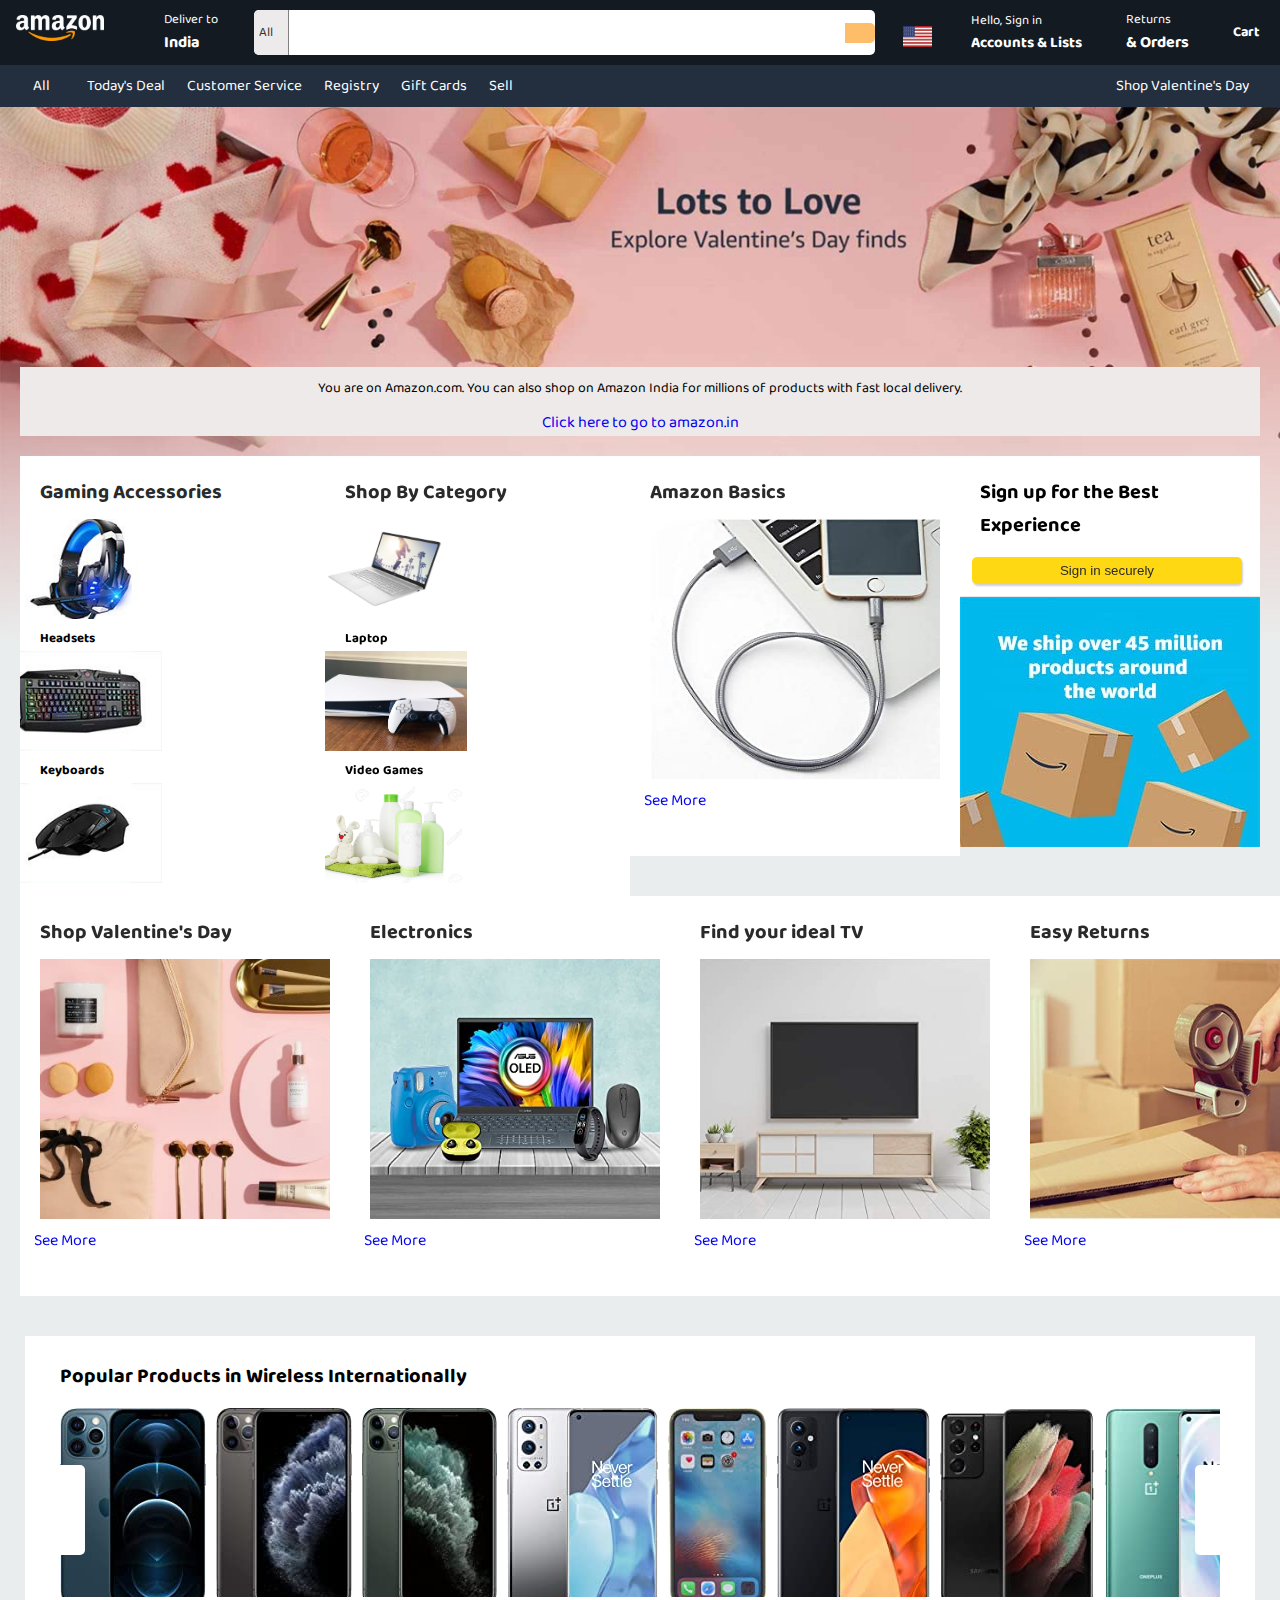
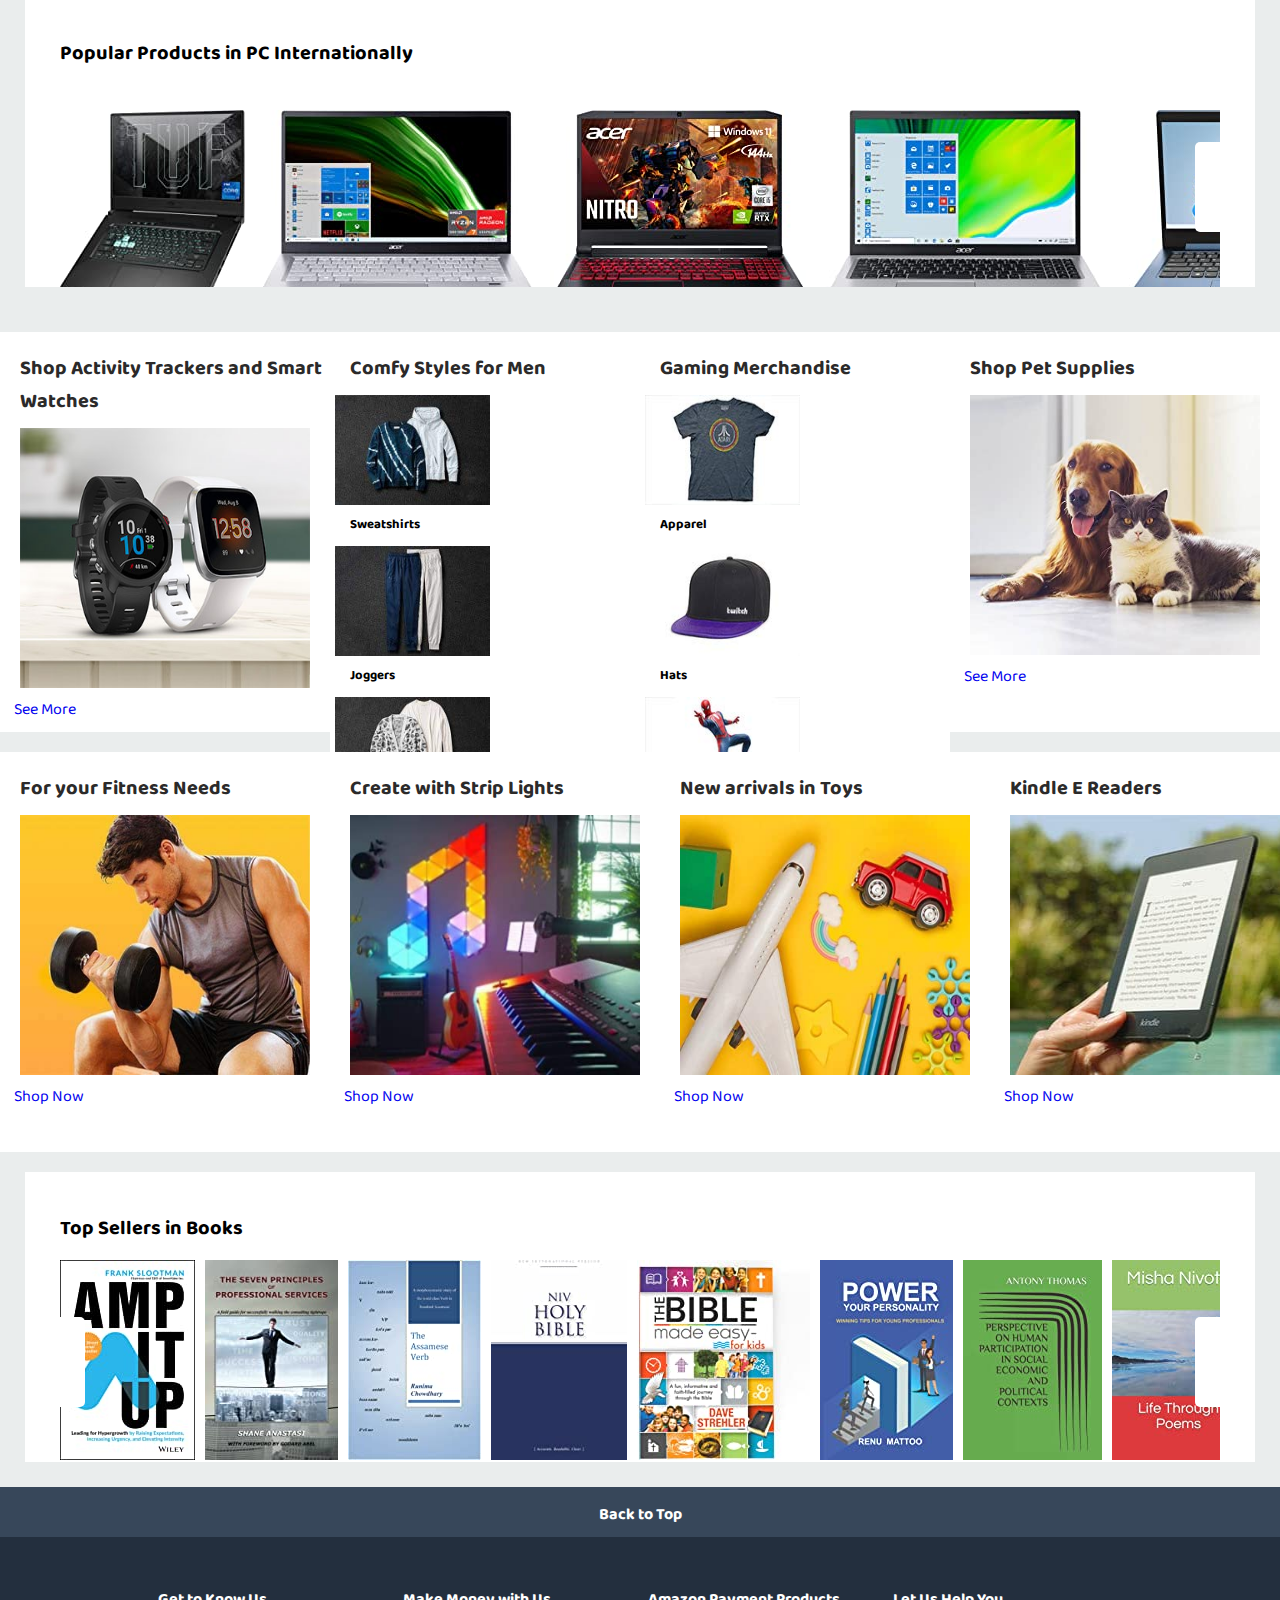
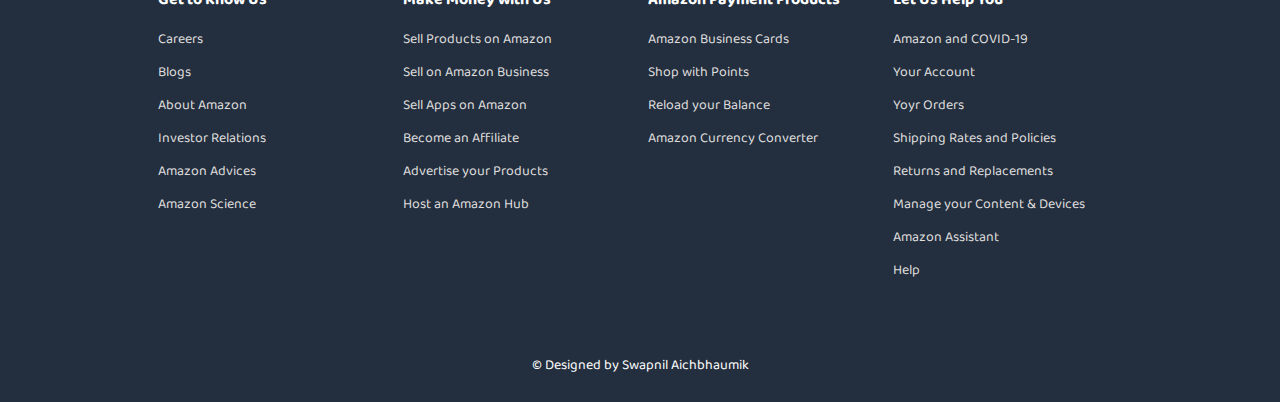
<file: Amazon Clone/index.html>
<!DOCTYPE html>
<html lang="en">
<head>
    <meta charset="UTF-8">
    <meta http-equiv="X-UA-Compatible" content="IE=edge">
    <meta name="viewport" content="width=device-width, initial-scale=1.0">
    <link rel="stylesheet" href="style.css">
    <link rel="stylesheet" href="https://cdnjs.cloudflare.com/ajax/libs/font-awesome/6.2.0/css/all.min.css" integrity="sha512-xh6O/CkQoPOWDdYTDqeRdPCVd1SpvCA9XXcUnZS2FmJNp1coAFzvtCN9BmamE+4aHK8yyUHUSCcJHgXloTyT2A==" crossorigin="anonymous" referrerpolicy="no-referrer" />
    <title>Amazon.com Clone</title>
</head>
<body>
    <div class="sidebar">
        <div class="hdn-head">
            <h2>Hello, Sign in</h2>
        </div>
        <div class="hdn-content">
            <h3>Digital Content & Devices</h3>
            <ul>
                <div>
                    <li>Amazon Music</li><i class="fa-solid fa-angle-right"></i>
                </div>
                <div>
                    <li>Kindle E-Readers & Books</li><i class="fa-solid fa-angle-right"></i>
                </div>
                <div>
                    <li>Appstore for Android</li><i class="fa-solid fa-angle-right"></i>
                </div>
            </ul>
            <div class="line"></div>
        </div>
        <div class="hdn-content">
            <h3>Shop By Department</h3>
            <ul>
                <div>
                    <li>Electronics</li><i class="fa-solid fa-angle-right"></i>
                </div>
                <div>
                    <li>Computers</li><i class="fa-solid fa-angle-right"></i>
                </div>
                <div>
                    <li>Smart Homes</li><i class="fa-solid fa-angle-right"></i>
                </div>
                <div>
                    <li>Arts & Crafts</li><i class="fa-solid fa-angle-right"></i>
                </div>
            </ul>
            <div class="line"></div>
        </div>
        <div class="hdn-content">
            <h3>Programs & Features</h3>
            <ul>
                <div>
                    <li>Gift Cards & Mobile Recharges</li><i class="fa-solid fa-angle-right"></i>
                </div>
                <div>
                    <li>Flight Tickets</li><i class="fa-solid fa-angle-right"></i>
                </div>
                <div>
                    <li>Clearance Store</li><i class="fa-solid fa-angle-right"></i>
                </div>
            </ul>
            <div class="line"></div>
        </div>
    </div>
    <i class="fa-solid fa-xmark"></i>
    <div class="triangle"><i class="fa-solid fa-triangle"></i></div>
        <div class="hdn-sign">
            <div class="hdn-table">
                <div>
                    <h3>Your Lists</h3>
                    <ul>
                        <li>Create a List</li>
                        <li>Find a List & Registry</li>
                        <li>Amazon Smile Charity Lists</li>
                    </ul>
                </div>
                <div class="hdn-line"></div>
                <div>
                    <h3>Your Account</h3>
                    <ul>
                        <li>Account</li>
                        <li>Orders</li>
                        <li>Recommendations</li>
                        <li>Browsing History</li>
                        <li>Watchlist</li>
                        <li>Video Purchases</li>
                        <li>Kindle Unlimited</li>
                        <li>Content & Devices</li>
                        <li>Subscribe & Save Items</li>
                        <li>Membership</li>
                        <li>Music Library</li>
                    </ul>
                </div>
            </div>
        </div>
    <div class="black"></div>
    <header>
        <div class="first">
            <div class="flex logo">
            <a href="#"><img src="images/logo.png" alt=""></a>
            <div class="map flex">
                <i class="fas fa-map-marker"></i>
                <div>
                    <span>Deliver to</span>
                    <span>India</span>
                </div>
            </div>
        </div>
        <div class="flex input">
            <div>
                <span>All</span>
                <i class="fas fa-caret-down"></i>
            </div>
            <input type="text">
            <i class="fas fa-search"></i>
        </div>
        <div class="flex right">
            <div class="flex lang">
                <img src="images/usflag.jpg" alt="">
                <i class="fas fa-caret-down"></i>
            </div>
            <div class="sign">
                <span>Hello, Sign in</span>
                <div class="flex ac">
                    <span>Accounts & Lists</span>
                    <i class="fas fa-caret-down"></i>
                </div>
            </div>
            <div class="sign">
                <span>Returns</span>
                <span>& Orders</span>
            </div>
            <div class="flex cart">
                <i class="fas fa-shopping-cart"></i>
                <span class="ca">Cart</span>
            </div>
        </div>
    </div>
    <div class="second">
        <div class="second-1">
            <div>
                <i class="fas fa-bars"></i>
                <span>All</span>
            </div>
        </div>
        <div class="second-2">
            <ul>
                <li>Today's Deal</li>
                <li>Customer Service</li>
                <li>Registry</li>
                <li>Gift Cards</li>
                <li>Sell</li>
            </ul>
        </div>
        <div class="second-3">
            <span>Shop Valentine's Day</span>
        </div>
    </div>
    </header>
    <section class="sec-1">
        <div class="container">
            <div class="container-1">
                <div class="para">
                    <p>You are on Amazon.com. You can also shop on Amazon India for millions of products with fast local delivery.</p><a href="https://www.amazon.in/?&ext_vrnc=hi&tag=googhydrabk1-21&ref=pd_sl_nxqtetlae_e&adgrpid=60571832564&hvpone=&hvptwo=&hvadid=486453138860&hvpos=&hvnetw=g&hvrand=12535176714638732243&hvqmt=e&hvdev=c&hvdvcmdl=&hvlocint=&hvlocphy=9061830&hvtargid=kwd-296458789801&hydadcr=14452_2154371&gclid=Cj0KCQjwnvOaBhDTARIsAJf8eVNJ6D0_UEAgzp9_IEK8-AtbwjPY81k1murdrRDI1PsbLEmGdhyqKDMaArp9EALw_wcB">Click here to go to amazon.in</a>
                </div>
                <div class="product-comp">
                    <div class="box">
                        <h3>Gaming Accessories</h3>
                        <div class="box-a">
                            <div>
                                <img src="images/ga1.jpg" alt="">
                                <span>Headsets</span>
                            </div>
                            <div>
                                <img src="images/ga2.jpg" alt="">
                                <span>Keyboards</span>
                            </div>
                            <div>
                                <img src="images/ga3.jpg" alt="">
                                <span>Computer mice</span>
                            </div>
                            <div>
                                <img src="images/ga4.jpg" alt="">
                                <span>Chairs</span>
                            </div>
                        </div>
                        <a href="#">See More</a>
                    </div>
                    <div class="box">
                        <h3>Shop By Category</h3>
                        <div class="box-a">
                            <div>
                                <img src="images/sc1.jpg" alt="">
                                <span>Laptop</span>
                            </div>
                            <div>
                                <img src="images/sc2.jpg" alt="">
                                <span>Video Games</span>
                            </div>
                            <div>
                                <img src="images/sc3.jpg" alt="">
                                <span>Baby</span>
                            </div>
                            <div>
                                <img src="images/sc4.jpg" alt="">
                                <span>Toy & Games</span>
                            </div>
                        </div>
                        <a href="#">Shop Now</a>
                    </div>
                    <div class="box box-c">
                        <h3>Amazon Basics</h3>
                        <div>
                            <img src="images/amazon basics.jpg" alt="">
                        </div>
                        <a href="#">See More</a>
                    </div>
                    <div class="box-b">
                       <div class="best">
                        <h3>Sign up for the Best Experience</h3>
                        <button>Sign in securely</button>
                       </div>
                       <div>
                        <img src="images/banner.jpg" alt="">
                       </div>
                    </div>
                </div>
                <div class="product-comp">
                    <div class="box box-c">
                        <h3>Shop Valentine's Day</h3>
                        <div>
                            <img src="images/shop valentine's.jpg" alt="">
                        </div>
                        <a href="#">See More</a>
                    </div>
                    <div class="box box-c">
                        <h3>Electronics</h3>
                        <div>
                            <img src="images/electronics.jpg" alt="">
                        </div>
                        <a href="#">See More</a>
                    </div>
                    <div class="box box-c">
                        <h3>Find your ideal TV</h3>
                        <div>
                            <img src="images/find your deal.jpg" alt="">
                        </div>
                        <a href="#">See More</a>
                    </div>
                    <div class="box box-c">
                        <h3>Easy Returns</h3>
                        <div>
                            <img src="images/easy return.jpg" alt="">
                        </div>
                        <a href="#">See More</a>
                    </div>
                </div>
            </div>
            <div class="slider">
                <div class="image-box">
                    <div class="slide">
                        <img src="images/si1.jpg" alt="">
                    </div>
                    <div class="slide">
                        <img src="images/si2.jpg" alt="">
                    </div>
                    <div class="slide">
                        <img src="images/si3.jpg" alt="">
                    </div>
                    <div class="slide">
                        <img src="images/si4.jpg" alt="">
                    </div>
                </div>
            </div>
        </div>
    </section>
    <section class="sec-2">
        <h3>Popular Products in Wireless Internationally</h3>
        <div class="slide-sec">
            <div class="l-btn"><i class="fa-solid fa-chevron-left"></i></div>
            <div class="r-btn"><i class="fa-solid fa-chevron-right"></i></div>
            <h3>Popular Products in Wireless Internationally</h3>
            <ul class="product-slide">
                <li><img src="images/pinter1.jpg" alt=""></li>
                <li><img src="images/pinter2.jpg" alt=""></li>
                <li><img src="images/pinter3.jpg" alt=""></li>
                <li><img src="images/pinter4.jpg" alt=""></li>
                <li><img src="images/pinter5.jpg" alt=""></li>
                <li><img src="images/pinter6.jpg" alt=""></li>
                <li><img src="images/pinter7.jpg" alt=""></li>
                <li><img src="images/pinter8.jpg" alt=""></li>
                <li><img src="images/pinter9.jpg" alt=""></li>
                <li><img src="images/pinter10.jpg" alt=""></li>
                <li><img src="images/pinter11.jpg" alt=""></li>
                <li><img src="images/pinter12.jpg" alt=""></li>
                <li><img src="images/pinter13.jpg" alt=""></li>
                <li><img src="images/pinter14.jpg" alt=""></li>
                <li><img src="images/pinter15.jpg" alt=""></li>
            </ul>
        </div>
    </section>
    <section class="sec-2">
        <!-- <h3>Popular Products in Wirelessly Internationally</h3> -->
        <div class="slide-sec">
            <div class="l-btn btn-1b"><i class="fa-solid fa-chevron-left"></i></div>
            <div class="r-btn btn-1a"><i class="fa-solid fa-chevron-right"></i></div>
             <h3>Popular Products in PC Internationally</h3>
            <ul class="product-slide product-slide-1">
                <li><img src="images/pc2.jpg" alt=""></li>
                <li><img src="images/pc3.jpg" alt=""></li>
                <li><img src="images/pc4.jpg" alt=""></li>
                <li><img src="images/pc5.jpg" alt=""></li>
                <li><img src="images/pc6.jpg" alt=""></li>
                <li><img src="images/pc7.jpg" alt=""></li>
                <li><img src="images/pc8.jpg" alt=""></li>
                <li><img src="images/pc9.jpg" alt=""></li>
                <li><img src="images/pc10.jpg" alt=""></li>
                <li><img src="images/pc11.jpg" alt=""></li>
                <li><img src="images/pc12.jpg" alt=""></li>
                <li><img src="images/pc13.jpg" alt=""></li>
                <li><img src="images/pc14.jpg" alt=""></li>
                <li><img src="images/pc15.jpg" alt=""></li>
            </ul>
        </div>
    </section>
    <div class="product-comp">
        <div class="box box-c">
            <h3>Shop Activity Trackers and Smart Watches</h3>
            <div>
                <img src="images/watch.jpg" alt="">
            </div>
            <a href="#">See More</a>
        </div>
        <div class="box box-d">
            <h3>Comfy Styles for Men</h3>
            <div class="box-a">
                <div>
                    <img src="images/cm1.jpg" alt="">
                    <span>Sweatshirts</span>
                </div>
                <div>
                    <img src="images/cm2.jpg" alt="">
                    <span>Joggers</span>
                </div>
                <div>
                    <img src="images/cm3.jpg" alt="">
                    <span>Cardigans</span>
                </div>
                <div>
                    <img src="images/cm4.jpg" alt="">
                    <span>Easy Tees</span>
                </div>
            </div>
            <a href="#">See More</a>
        </div>
        <div class="box box-d">
            <h3>Gaming Merchandise</h3>
            <div class="box-a">
                <div>
                    <img src="images/gm1.jpg" alt="">
                    <span>Apparel</span>
                </div>
                <div>
                    <img src="images/gm2.jpg" alt="">
                    <span>Hats</span>
                </div>
                <div>
                    <img src="images/gm3.jpg" alt="">
                    <span>Action Figures</span>
                </div>
                <div>
                    <img src="images/gm4.jpg" alt="">
                    <span>Mugs</span>
                </div>
            </div>
            <a href="#">See More</a>
        </div>
        <div class="box box-c">
            <h3>Shop Pet Supplies</h3>
            <div>
                <img src="images/pets.jpg" alt="">
            </div>
            <a href="#">See More</a>
        </div>        
        
    </div>
    <div class="product-comp">
        <div class="box box-c">
            <h3>For your Fitness Needs</h3>
            <div>
                <img src="images/fitness.jpg" alt="">
            </div>
            <a href="#">Shop Now</a>
        </div>  
        <div class="box box-c">
            <h3>Create with Strip Lights</h3>
            <div>
                <img src="images/light.jpg" alt="">
            </div>
            <a href="#">Shop Now</a>
        </div>  
        <div class="box box-c">
            <h3>New arrivals in Toys</h3>
            <div>
                <img src="images/craft.jpg" alt="">
            </div>
            <a href="#">Shop Now</a>
        </div>  
        <div class="box box-c">
            <h3>Kindle E Readers</h3>
            <div>
                <img src="images/reader.jpg" alt="">
            </div>
            <a href="#">Shop Now</a>
        </div>  
    </div>
    <section class="sec-2">
        <!-- <h3>Popular Products in Wirelessly Internationally</h3> -->
        <div class="slide-sec">
            <div class="l-btn btn-1c"><i class="fa-solid fa-chevron-left"></i></div>
            <div class="r-btn btn-1d"><i class="fa-solid fa-chevron-right"></i></div>
             <h3>Top Sellers in Books</h3>
            <ul class="product-slide product-slide-2">
                <li><img src="images/b1.jpg" alt=""></li>
                <li><img src="images/b2.jpg" alt=""></li>
                <li><img src="images/b3.jpg" alt=""></li>
                <li><img src="images/b4.jpg" alt=""></li>
                <li><img src="images/b5.jpg" alt=""></li>
                <li><img src="images/b6.jpg" alt=""></li>
                <li><img src="images/b7.jpg" alt=""></li>
                <li><img src="images/b8.jpg" alt=""></li>
                <li><img src="images/b9.jpg" alt=""></li>
                <li><img src="images/b10.jpg" alt=""></li>
            </ul>
        </div>
    </section>
    <section class="footer">
        <div class="backtop">
            <span>Back to Top</span>
        </div>
        <div class="detail">
            <div class="table">
                <div>
                    <div class="t-head">Get to Know Us</div>
                    <ul>
                        <li>Careers</li>
                        <li>Blogs</li>
                        <li>About Amazon</li>
                        <li>Investor Relations</li>
                        <li>Amazon Advices</li>
                        <li>Amazon Science</li>
                    </ul>
                </div>
            
                <div>
                    <div class="t-head">Make Money with Us</div>
                    <ul>
                        <li>Sell Products on Amazon</li>
                        <li>Sell on Amazon Business</li>
                        <li>Sell Apps on Amazon</li>
                        <li>Become an Affiliate</li>
                        <li>Advertise your Products</li>
                        <li>Host an Amazon Hub</li>
                    </ul>
                </div>
            
           
                <div>
                    <div class="t-head">Amazon Payment Products</div>
                    <ul>
                        <li>Amazon Business Cards</li>
                        <li>Shop with Points</li>
                        <li>Reload your Balance</li>
                        <li>Amazon Currency Converter</li>
                    </ul>
                </div>
            
            
                <div>
                    <div class="t-head">Let Us Help You</div>
                    <ul>
                        <li>Amazon and COVID-19</li>
                        <li>Your Account</li>
                        <li>Yoyr Orders</li>
                        <li>Shipping Rates and Policies</li>
                        <li>Returns and Replacements</li>
                        <li>Manage your Content & Devices</li>
                        <li>Amazon Assistant</li>
                        <li>Help</li>
                    </ul>
                </div>
            </div>
        </div>
        <div class="line"></div>
        <div class="copy">
            <span>&copy; Designed by Swapnil Aichbhaumik</span>
        </div>
    </section>
    <script src="app.js"></script>
</body>
</html>
</file>
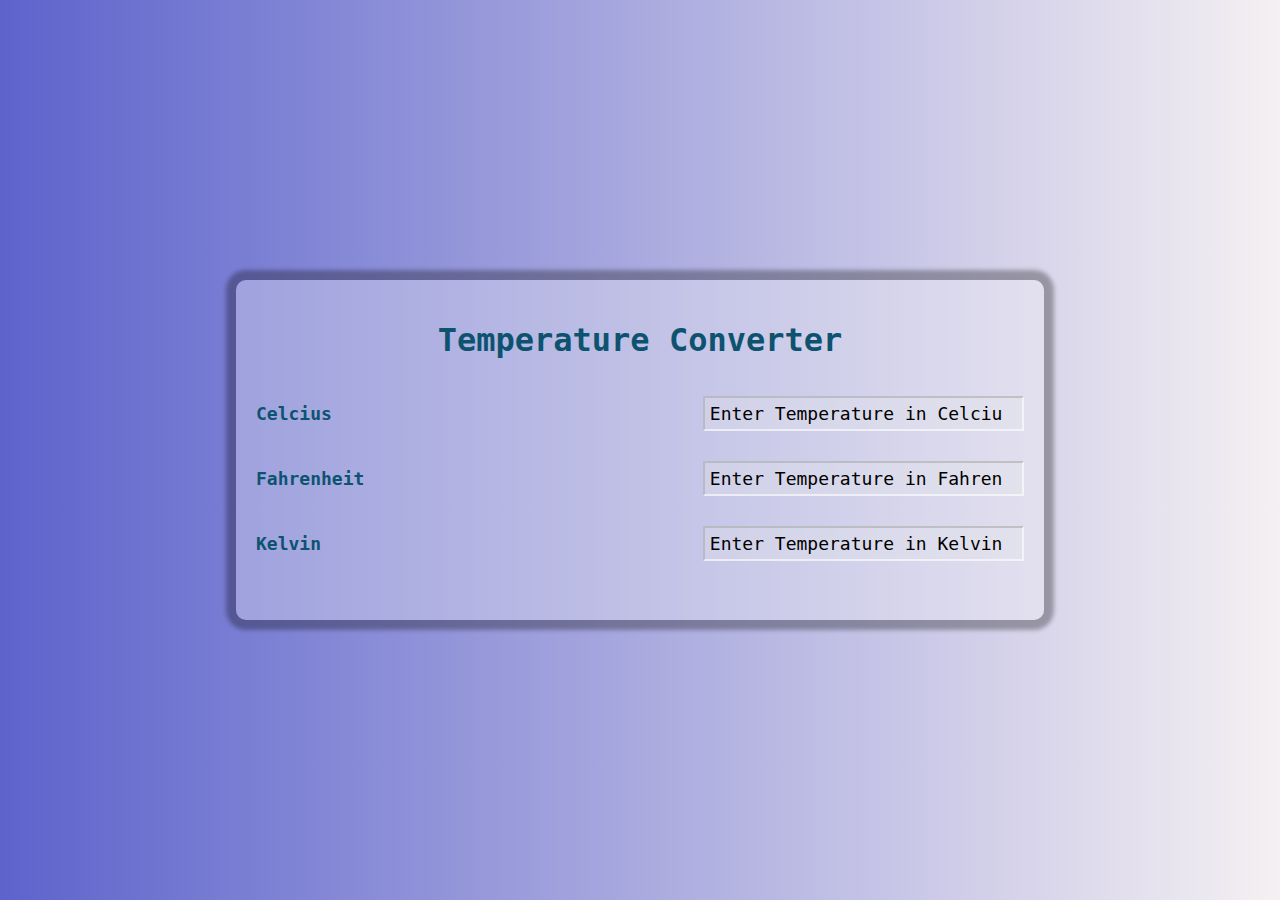
<file: Temperature_Wizard-main/index.html>
<!DOCTYPE html>
<html lang="en">
<head>
    <meta charset="UTF-8">
    <meta name="viewport" content="width=device-width, initial-scale=1.0">
    <title>Temperature Converter</title>
    <meta name="google-site-verification" content="iNzSj2wvdEOVu1PtrK5FfEiu_teOG2LQn5i3kg-xozQ" />
    <link rel="stylesheet" href="style.css">
    <link rel="icon" type="image/x-icon" href="./images/favicon.ico">
</head>
<body>
    <div class="container">
        <h1 class="heading">Temperature Converter </h1>
        <div class="temp-container">
            <label for="Celcius">Celcius</label>
            <input 
            onchange ="computeTemp(event)"
            type="number" 
            name="Celcius" 
            id="Celcius" 
            class="Celcius" 
            placeholder="Enter Temperature in Celcius"/>    
        </div>
        <div class="temp-container">
            <label for="fahre">Fahrenheit</label>
            <input 
            onchange="computeTemp(event)"
            type="number" 
            name="Fahrenheit" 
            id="Fahrenheit" 
            class="Fahrenheit" 
            placeholder="Enter Temperature in Fahrenheit"/>    
        </div>
        <div class="temp-container">
            <label for="Kelvin">Kelvin</label>
            <input 
            onchange="computeTemp(event)"
            type="number" 
            name="Kelvin" 
            id="Kelvin" 
            class="Kelvin" 
            placeholder="Enter Temperature in Kelvin"/>    
        </div>
    </div>
    
    
    <script src="./script.js"></script>
</body>
</html>
</file>
<file: Amazon Clone/style.css>
@import url('https://fonts.googleapis.com/css2?family=Baloo+Bhai+2&display=swap');
*{
    margin:0;
    padding:0;
    text-decoration: none;
    box-sizing: border-box;
    list-style: none;
}
body{
    font-family: 'Baloo Bhai 2', cursive;
    width: 100%;
    box-sizing: border-box;
    background-color: #eaeded;
}
.first{
    width:100%;
    height:65px;
    background-color: #131a22;
    display: flex;
    align-items: center;
    flex-direction: column;
}
.first img{
    width:100px;
    padding:5px;
    margin: 6px 10px;
    border: 1px solid transparent;
}
.first{
    display:flex;
    flex-direction: row;
    justify-content: space-between;
}
.flex{
    display: flex;
    justify-content: center;
}
.flex span,i{
    color:white;
}
.logo{
    flex:0.18;
    margin-right:8px;
    justify-content: space-between;
}
.map{
    border: 1px solid transparent;
}

.map i{
    margin-top: 15px;
    padding-left: 5px;
    font-size: 17px;
}
.map div{
    padding: 5px;
    display: flex;
    cursor: pointer;
    flex-direction: column;
}
.map div span:first-child{
    font-weight: 400;
    font-size: 13px;
}
.map div span{
    font-weight: bold;
}
.right{
    justify-content: space-between;
    flex: 0.30;
    margin-right: 10px;
    align-items: center;
}
.input{
    width:100%;
    background-color: white;
    flex:0.5;
    border-radius: 5px;
    display: flex;
    margin: 0 10px;
    align-items: center;
    justify-content: space-between;
    overflow: hidden;
}
.input input{
    outline-color: transparent;
    width:80%;
    font-size: 15px;
    padding: 5px 2px;
    border: none;
}
.input .fa-search{
    color: rgb(51,51,51);
    padding: 10px 15px;
    font-size: 25px;
    cursor: pointer;
    background-color: #febd69;
    border-radius: 0 5px 5px 0;
}
.input div{
    display: flex;
    justify-content: center;
    align-items: center;
    border-right: 1px solid gray;
    background-color: rgb(236,234,234);
    padding:5px 0;
}
.input div span{
    border-radius: 5px 0 0 5px;
    color: rgb(51,51,51);
    padding: 7px 5px;
    font-size: 13px;
    cursor: pointer;
}
.input .fa-caret-down{
    color: rgb(51,51,51);
    cursor: pointer;
    padding:5px;
}
.lang i{
    margin:0;
    padding: 0;
    color:gray;
}
.lang{
    padding: 2px;
    display: flex;
    justify-content: center;
    align-items: flex-end;
    border:1px solid transparent;
}
.right img{
    width:35px;
    height:35px;
    padding:2px;
    padding-top: 10px;
    margin:0;
    cursor: pointer;
}
.sign{
    display: flex;
    flex-direction: column;
    padding:3px 6px;
    border: 1px solid transparent;
    cursor:pointer;
}
.sign span:first-child{
    font-weight: 400;
    font-size: 13px;
}
.sign span{
    display:inline-block;
    width:100%;
    font-weight: bold;
}
.flex .ac span{
    font-size: 15px;
    margin-right: 4px;
    font-weight: bold;
}
.fa-shopping-cart{
    font-size: 27px;
}
.ca{
    font-size: 14px;
    font-weight: bold;
}
.cart{
    align-items: flex-end;
    position:relative;
    padding:5px 10px;
    border: 1px solid transparent;
    cursor: pointer;
}
.cart p{
    position: absolute;
    font-weight: bolder;
    color:#131a22;
    top: 7px;
    left:20px;
}
.cart:hover{
    border: 1px solid white;
    border-radius: 3px;
}
.logo img:hover{
    border: 1px solid white;
    border-radius: 3px;
}
.map:hover{
    border: 1px solid white;
    border-radius: 3px;
}
.lang:hover{
    border: 1px solid white;
    border-radius: 3px;
}
.sign:hover{
    border: 1px solid white;
    border-radius: 3px;
}
.lang:hover{
    border: 1px solid white;
    border-radius: 3px;
}
.input .fa-search:hover{
    background-color: #fdae46;
}
.input div:hover{
    background-color: rgb(204,202,202);
    color:black;
}
.second{
    width:100%;
    height:42px;
    background-color: #232f3e;
    display: flex;
    align-items: center;
    color:white;
    overflow: hidden;;
}
.second ul{
    align-items: center;
    list-style: none;
    display: flex;
    justify-content: flex-start;
}
.second span{
    font-size: 15px;
}
.second-1 div i{
    font-size: 20px;
    cursor: pointer;
    border: 1px solid transparent;
}
.second li{
    padding:5px 10px;
    font-size: 15px;
    margin: 7px 0;
    cursor: pointer;
    border: 1px solid transparent;
}
.second-1{
    flex:0.06;
    display: flex;
    justify-content: center;
    align-items: center;
}
.second-1 div{
    display: flex;
    align-items: center;
    padding-left: 5px;
}
.second-2{
    display: flex;
    flex:0.74;
    justify-content: flex-start;
}
.second-3{
    flex:0.2;
    display: flex;
    justify-content: flex-end;
    margin-right: 20px;
    overflow: hidden;
}
.second-3 span{
    padding:5px 10px;
    cursor: pointer;
    border: 1px solid transparent;
}
.second-1 div span{
    padding:5px;
    cursor: pointer;
}
.second-1 div:hover{
    border:1px solid white;
}
.second-2 li:hover{
    border:1px solid white;
}
.second-3 span:hover{
    border:1px solid white;
}
.sec-1{
    position: relative;
    width:100%;
    height: 1150px;
    box-sizing: border-box;
}
.slide img{
    width:1380px;
    height: 100%;
}
.container{
    position: relative;
    width:100%;
    height: auto;
}
.slider{
    width:100%;
    overflow: hidden;
    position: relative;
    height: 560px;
}
.image-box{
    display: flex;
    position: absolute;
    animation: carousel 15s alternate infinite;
}
@keyframes carousel{
    0%{
        left:0;
    }
    20%{
        left:0%;
    }
    24%{
        left:-1380px;
    }
    50%{
        left:-1380px;
    }
    54%{
        left:calc(-1380*2px);
    }
    80%{
        left:calc(-1380*2px);
    }
    84%{
        left:calc(-1380*3px);
    }
    100%{
        left:calc(-1380*3px);
    }
}
.container-1{
    position:absolute;
    z-index:1;
    top:240px;
    width:100%;
    left:0;
    padding:20px;
    display: flex;
    flex-direction: column;
    align-items: center;
    background:linear-gradient(to bottom, transparent, #eaeded 30%);
}
.container-1 .para{
    background-color: rgb(238,234,234);
    width:100%;
    text-align: center;
}
.container-1 div:first-child p{
    font-size: 14px;
    padding:10px 0;
}
.product-comp{
    width:100%;
    height:100%;
    display: flex;
    box-sizing: border-box;
    margin:20px 0;
    justify-content: space-around;
}
.product-comp .box{
    width:335px;
    height:400px;
    background-color: white;
}
.box h3{
    margin-top: 20px;
    margin-left: 20px;
    font-size: 20px;
    margin-bottom: 10px;
    color:rgb(43,42,42);
}
.box a{
    margin-left:4px;
    padding:10px;
}

.box-a{
    overflow: hidden;
    background-color: white;
}
.box div img{
    width:165px;
    height:100px;
    cursor: pointer;
    margin-left: -14%;
    margin-right: 0;
}
.box-a div{
    display: inline-block;
}
.box-a div span{
    display:block;
    font-size: 13px;
    margin-left: 20px;
    font-weight: bold;
}
.box-b{
    display: flex;
    flex-direction: column;
    align-items: center;
    justify-content: space-between;
}
.box-b .best{
    background-color: white;
    height:140px;
    width:300px;
}
.best h3{
    font-size: 20px;
    margin: 20px;
    margin-bottom: 15px;
}
.best button{
    border-radius: 5px;
    box-shadow: 1px 2px 2px rgb(211,207,207);
    color: rgb(43,42,42);
    background-color: #ffd814;
    width:270px;
    height:27px;
    margin-left: 12px;
    border:none;
}
.box.box-c img{
    margin:0 20px;
    height:260px;
    width:290px;
    cursor: pointer;
}
.sec-2{
    width:100%;
    height:315px;
    padding:25px;
    padding-top:0;
    padding-bottom: 25px;
}
.sec-2 h3{
    font-size: 20px;
    padding-bottom: 5px;
    margin-top:5px;
}
.slide-sec{
    height: 100%;
    width:100%;
    padding:35px;
    overflow-x: hidden;
    background-color: white;
    position: relative;
    margin-top: 20px;
    margin-bottom: 25px;
}
.product-slide{
    display: flex;
    margin-top: 10px;
    overflow-x: scroll;
    scroll-behavior: smooth;
}
.product-slide::-webkit-scrollbar{
    background-color: transparent;
    height:7px; 
    cursor: pointer;
}
.product-slide::-webkit-scrollbar-thumb{
    border-radius: 10px;
    cursor: pointer;
}
.product-slide li{
    list-style: none;
    margin-right: 10px;
    margin-bottom: 15px;
    cursor: pointer;
}
.l-btn, 
.r-btn{
    background-color: rgb(255,255,255,1);
    height:90px;
    width:50px;
    text-align: center;
    cursor:pointer;
    top:50%;
    position: absolute; 
    border:2px solid transparent; 
}
.l-btn{
    border-radius: 0 5px 5px 0;
    left:10px;
}
.r-btn{
    border-radius: 5px 0 0 5px;
    right:10px;
}
.l-btn:hover{
    border: 3px solid rgb(2,150,150);
}
.r-btn:hover{
    border: 3px solid rgb(2,150,150);
}
.r-btn i, .l-btn i{
    color: rgb(54,54,54);
    position:absolute;
    font-size: 30px;
    top:35%;
    left:12%;
    right:12%;
}
.slide-sec h3{
    font-size: 20px;
    margin-top:5px;
    margin-bottom: 0;
}
.product-slide.product-slide-1{
    display: flex;
    margin-top: 35px;
    overflow-x: scroll;
    scroll-behavior: smooth;
}
.box-d a{
    padding-top: 10px;
}
.box-d div img{
    width:155px;
    height:110px;
    margin-left: 5px;
    margin-right: 0px;
}
.box-d div span{
    margin-bottom: 11px;
}
.footer{
    width:100%;
    height:450px;
    transition: all 0.2s;
}
.backtop{
    text-align: center;
    height:50px;
    background-color: #37475a;
    padding:15px;
    cursor: pointer;
}
.backtop span{
    color:white;
    font-weight: bold;
}
.backtop:hover{
    background-color: #4d627c;
}
.detail{
    background-color: #232f3e;
    height:375px;
}
.table{
    margin:0 150px;
    height:100%;
    display: flex;
    justify-content: space-around;
    padding-top:50px;
}
.table div{
    width:230px;
}
.t-head{
    font-size: 16px;
    color:white;
    font-weight: bold;
    margin-bottom: 5px;
}
.table li{
    color: rgb(223,221,221);
    padding-top:10px;
    font-weight: lighter;
    list-style: none;
    font-size: 14px;
}
.copy{
    background-color: #232f3e;
    height: 90px;
    padding:40px;
    text-align: center;
}
.copy span{
    color:white;
    font-size: 14px;
}
.line{
    height:0.4px;
    width:100%;
    background-color: rgb(172,172,172);

}
.sidebar{
    background-color: white;
    width:330px;
    height:100%;
    transform: translateX(-390px);
    transition: all 0.5s;
    height:100%;
    position:absolute;
    z-index:101;
    overflow-y: scroll;
    box-shadow: 2px 2px 30px black;
}
.hdn-head{
    background-color: #232f3e;
    height:60px;
    width:100%;
    color:white;
    text-align: center;
}
.hdn-head h2{
    line-height: 60px;
}
.hdn-content h3{
    padding:20px 25px;
    color:rgb(39,39,39);
}
.hdn-content ul div{
    display: flex;
    cursor: pointer;
    transition: all 0.2s;
    font-size: rgb(70,70,70);
    font-size: 14px;
    padding:15px 25px;
    justify-content: space-between;
}
.fa-xmark {
    top:20px;
    left:350px;
    position:absolute;
    display: none;
    font-size: 30px;
    z-index:101;
    cursor: pointer;
}
.fa-angle-right{
    color:rgb(27,27,27);
}
.hdn-content ul div:hover{
    background-color: rgb(230,227,227);
}
.hdn-content ul{
    padding-bottom: 9px;
}
.black{
    height:100%;
    position: absolute;
    background-color: rgba(0,0,0,0.7);

}
.black.active{
    width:100%;
    z-index: 100;
}
.black.active-1{
    top:70px;
    width:100%;
    z-index:99;
}
.sidebar.active{
    transform: translateX(0);
}
.fa-xmark.active{
    display: block;
}
.hdn-sign.active{
    display: block;
}
.triangle.active{
    display: block;
}
.triangle{
    position:absolute;
    z-index:101;
    display:none;
    right:210px;
    top:42px;
    background-color: transparent;
    width:0;
    height:0;
    display:none;
    transition:all 2s;
    border:10px solid blue;
    border-color: transparent transparent white transparent;
}
.hdn-sign{
    position: absolute;
    z-index:101;
    transition: all 2s;
    display: none;
    width:500px;
    height: 350px;
    top:60px;
    right:80px;
    background-color: white;
    border-radius: 5px;
}
.hdn-table{
    display: flex;
    justify-content: space-around;
    padding:20px 0;
}
.hdn-table h3{
    font-size: 16px;
    padding:10px 0;
}
.hdn-table li{
    color: rgb(84,84,84);
    font-size: 13px;
    padding:5px 0;
    cursor: pointer;
}
.hdn-line{
    width:0.5px;
    color:black;
    background-color: rgb(190,190,190);
    height:280px;
}
.stop-scroll{
    overflow: hidden;
    height:100%;
}
</file>
<file: Temperature_Wizard-main/style.css>
body {
    margin: 0;
    display: flex;
    justify-content: center;
    align-items: center;
    min-height: 100vh;
    background: linear-gradient(90deg, rgba(93, 99, 204, 1) 0%, rgba(245, 240, 242, 1) 100%, rgba(0, 212, 255, 1) 100%);
    font-family: monospace, sans-serif;
    color: #0d5370;
}

.container {
    background: rgba(248, 249, 249, 0.3);
    padding: 20px;
    border-radius: 10px;
    box-shadow: 0 0 4px 10px rgba(0, 0, 0, 0.3);
    width: 85%;
    max-width: 800px;
    min-height: 300px;
    display: flex;
    flex-direction: column;
    align-items: center;
}

.heading {
    font-size: 32px;
}

.temp-container {
    width: 100%;
    padding: 15px;
    font-weight: bold;
    font-size: 18px;
    display: flex;
    flex-direction: row;
    align-items: center;
    justify-content: space-between;
}

input {
    width: 60%;
    font-family: monospace;
    padding: 5px;
    outline: none;
    background: rgba(232, 235, 236, 0.3);
    border-color: rgba(255, 255, 255, 0.6);
    color: rgb(1, 1, 21);
    font-size: 18px;
}

input::placeholder {
    color: black;
}

/* Responsive CSS */
@media (min-width: 600px) {
    .container {
        width: 70%;
    }

    input {
        width: 50%;
    }
}

@media (min-width: 900px) {
    .container {
        width: 60%;
    }

    input {
        width: 40%;
    }
}
</file>
